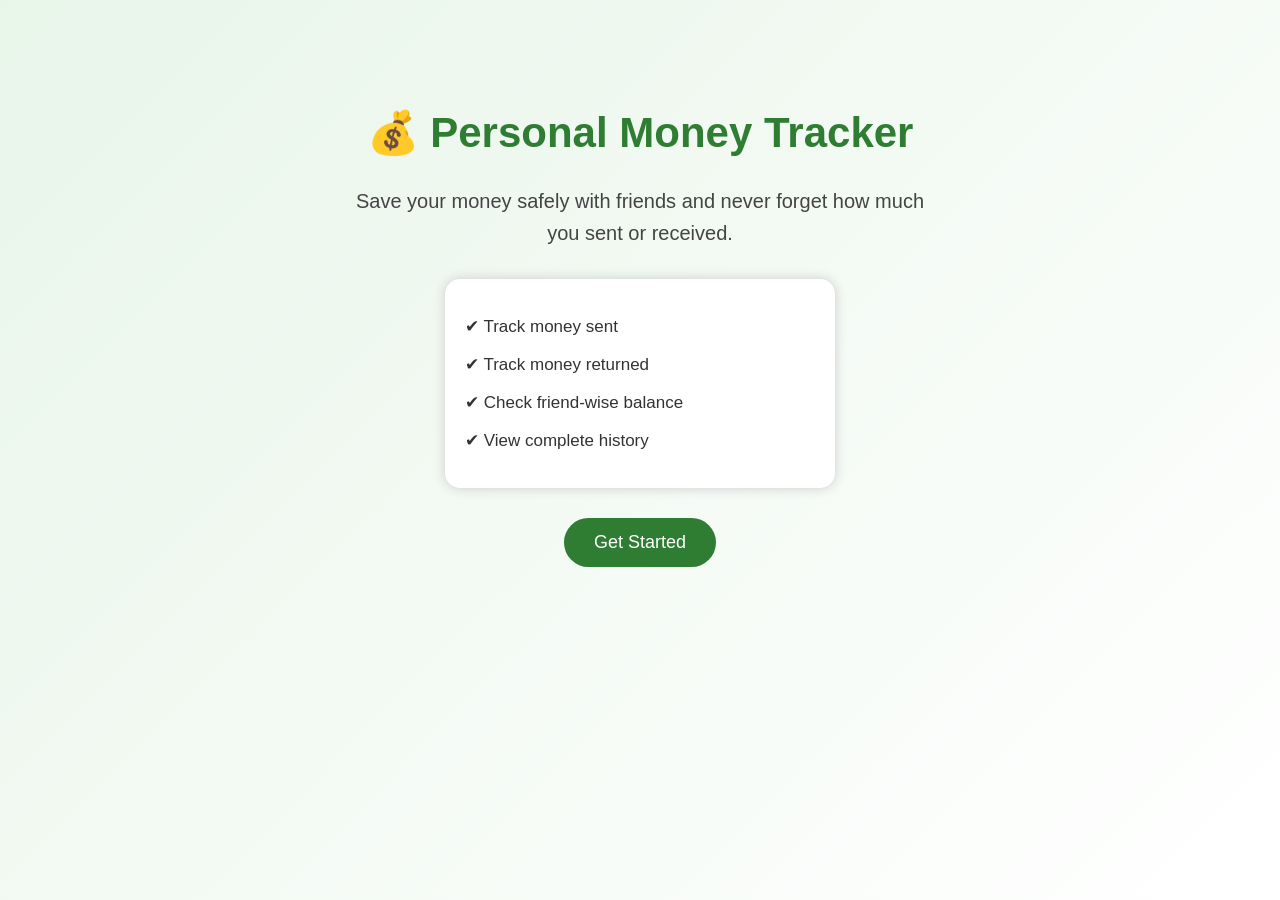
<file: Personal-Money-Tracker/index.html>
<!DOCTYPE html>
<html>
<head>
  <title>Personal Money Tracker</title>
  <link rel="stylesheet" href="style.css">
</head>
<body>

  <div class="landing-container">
    <h1>💰 Personal Money Tracker</h1>

    <p class="tagline">
      Save your money safely with friends and never forget how much you sent or received.
    </p>

    <div class="features">
      <p>✔ Track money sent</p>
      <p>✔ Track money returned</p>
      <p>✔ Check friend-wise balance</p>
      <p>✔ View complete history</p>
    </div>

    <a href="dashboard.html" class="start-btn">Get Started</a>
  </div>

</body>
</html>
</file>
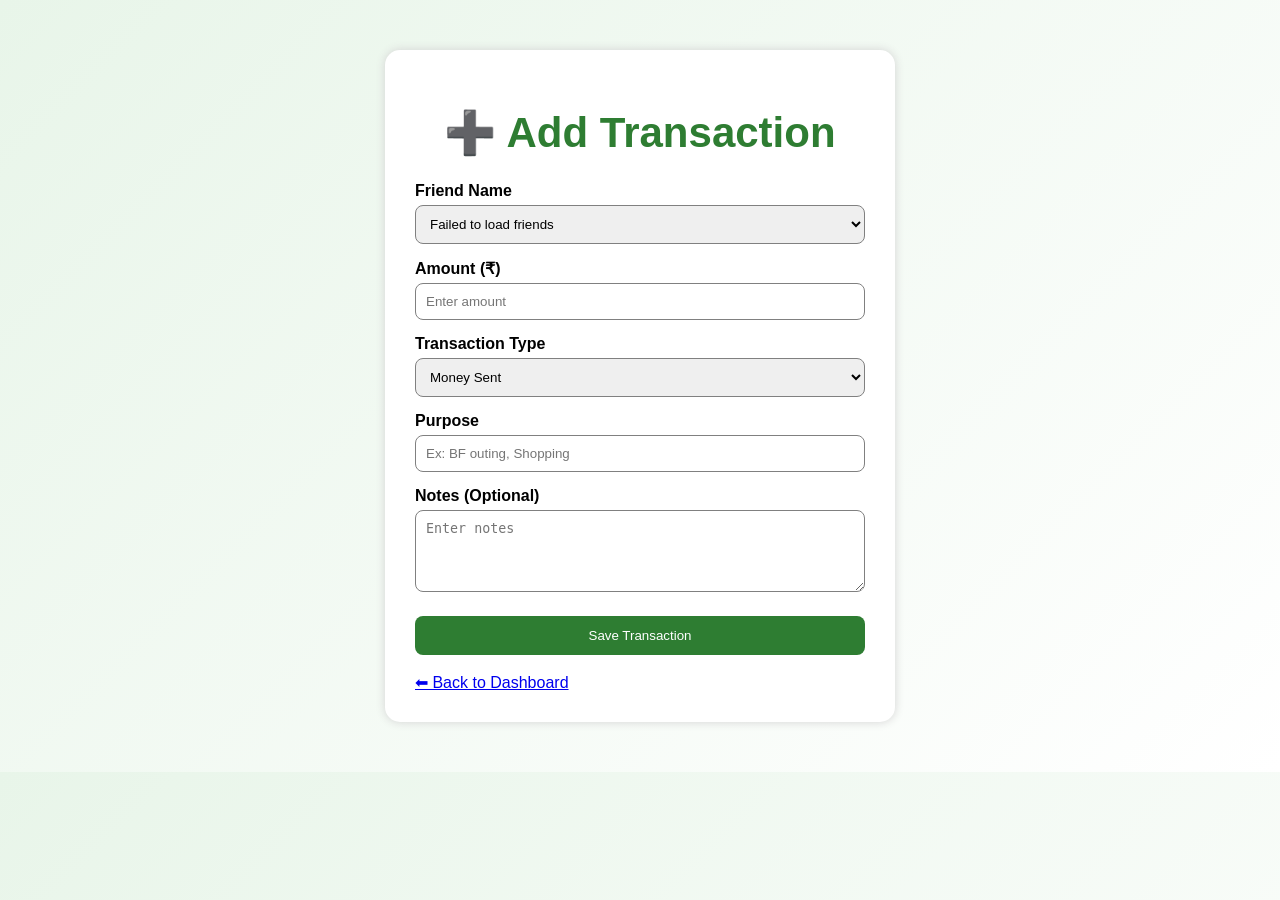
<file: Personal-Money-Tracker/add-transaction.html>
<!DOCTYPE html>
<html>
<head>
    <title>Add Transaction</title>
    <link rel="stylesheet" href="style.css">
</head>
<body>

<div class="form-container">
    <h1>➕ Add Transaction</h1>

    <form onsubmit="saveTransaction(event)">

  <label>Friend Name</label>
  <select id="friendName">
  <option value="">Select Friend</option>
</select>
  <label>Amount (₹)</label>
  <input type="number" id="amount" placeholder="Enter amount">

  <label>Transaction Type</label>
  <select id="type">
    <option value="sent">Money Sent</option>
    <option value="returned">Money Returned</option>
  </select>

  <label>Purpose</label>
  <input type="text" id="purpose" placeholder="Ex: BF outing, Shopping">

  <label>Notes (Optional)</label>
  <textarea id="notes" rows="4" placeholder="Enter notes"></textarea>

  <button type="submit">Save Transaction</button>

</form>

    <br>
    <a href="dashboard.html">⬅ Back to Dashboard</a>

</div>
<script src="script.js"></script>
</body>
</html>
</file>
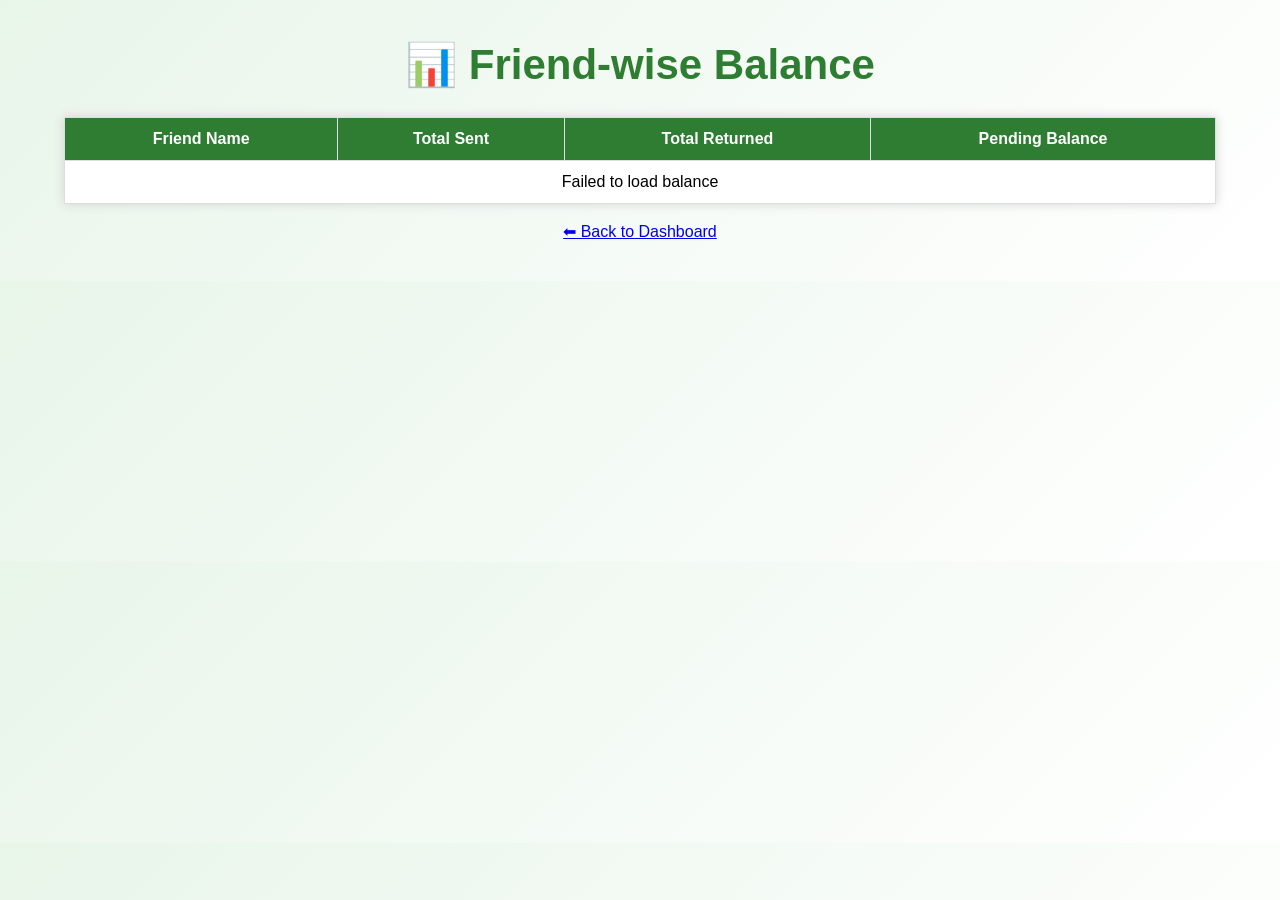
<file: Personal-Money-Tracker/balance.html>
<!DOCTYPE html>
<html>
<head>
    <title>Check Balance</title>
    <link rel="stylesheet" href="style.css">
</head>
<body>

<div class="history-container">
    <h1>📊 Friend-wise Balance</h1>

    <table>
        <thead>
            <tr>
                <th>Friend Name</th>
                <th>Total Sent</th>
                <th>Total Returned</th>
                <th>Pending Balance</th>
            </tr>
        </thead>

        <tbody id="balanceBody"></tbody>
    </table>

    <br>
    <a href="dashboard.html">⬅ Back to Dashboard</a>
</div>

<script src="script.js"></script>

</body>
</html>
</file>
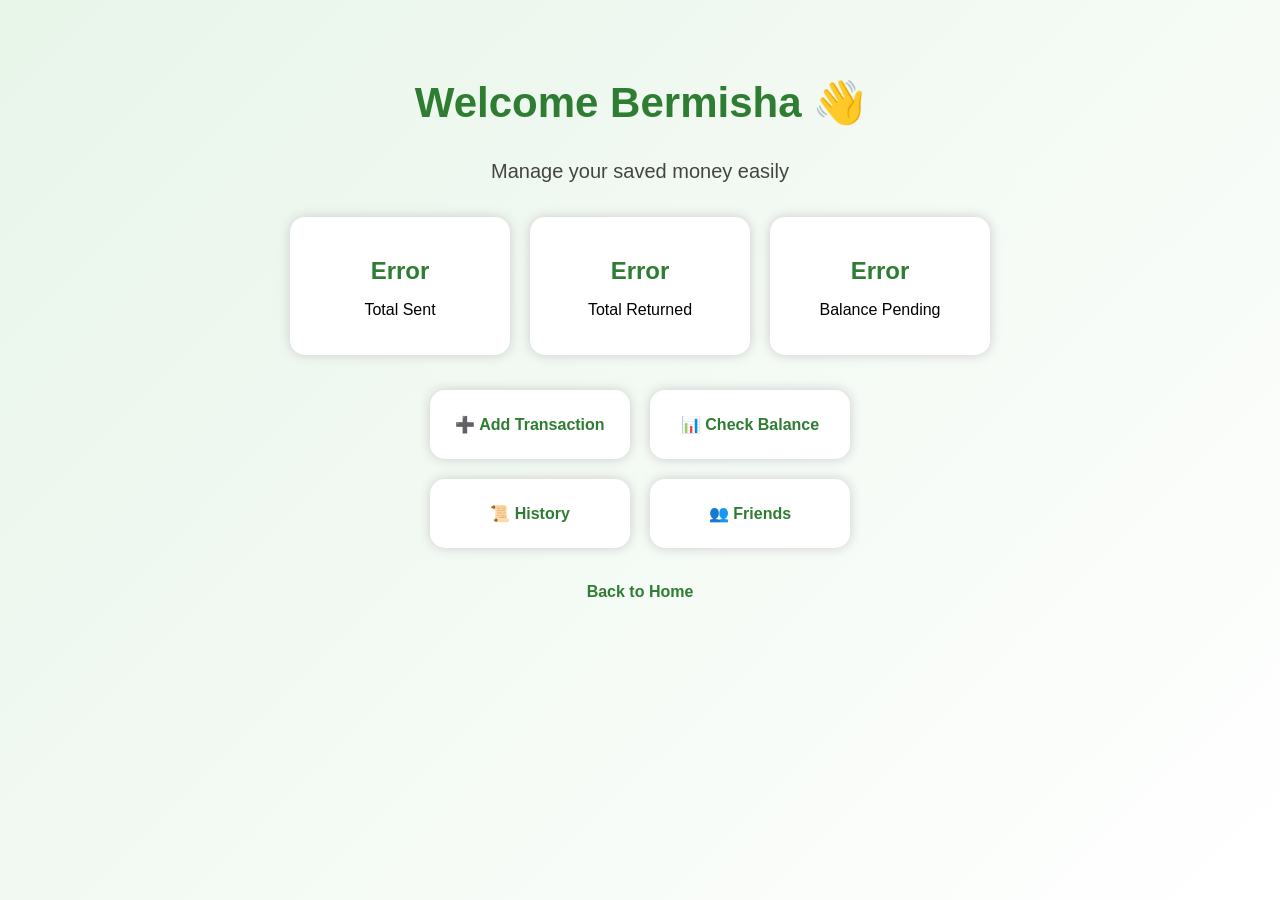
<file: Personal-Money-Tracker/dashboard.html>
<!DOCTYPE html>
<html>
<head>
  <title>Dashboard - Money Tracker</title>
  <link rel="stylesheet" href="style.css">
</head>
<body>

  <div class="dashboard-container">
    <h1>Welcome Bermisha 👋</h1>
    <p class="tagline">Manage your saved money easily</p>

    <div class="summary-box">
  <div>
    <h2 id="totalSent">₹0</h2>
    <p>Total Sent</p>
  </div>

  <div>
    <h2 id="totalReturned">₹0</h2>
    <p>Total Returned</p>
  </div>

  <div>
    <h2 id="balancePending">₹0</h2>
    <p>Balance Pending</p>
  </div>
</div>

    <div class="menu-grid">
  <a href="add-transaction.html" class="menu-card">➕ Add Transaction</a>
  <a href="balance.html" class="menu-card">📊 Check Balance</a>
  <a href="history.html" class="menu-card">📜 History</a>
  <a href="friends.html" class="menu-card">👥 Friends</a>
</div>

    <a href="index.html" class="back-btn">Back to Home</a>
  </div>
<script src="script.js"></script>

</body>
</html>
</file>
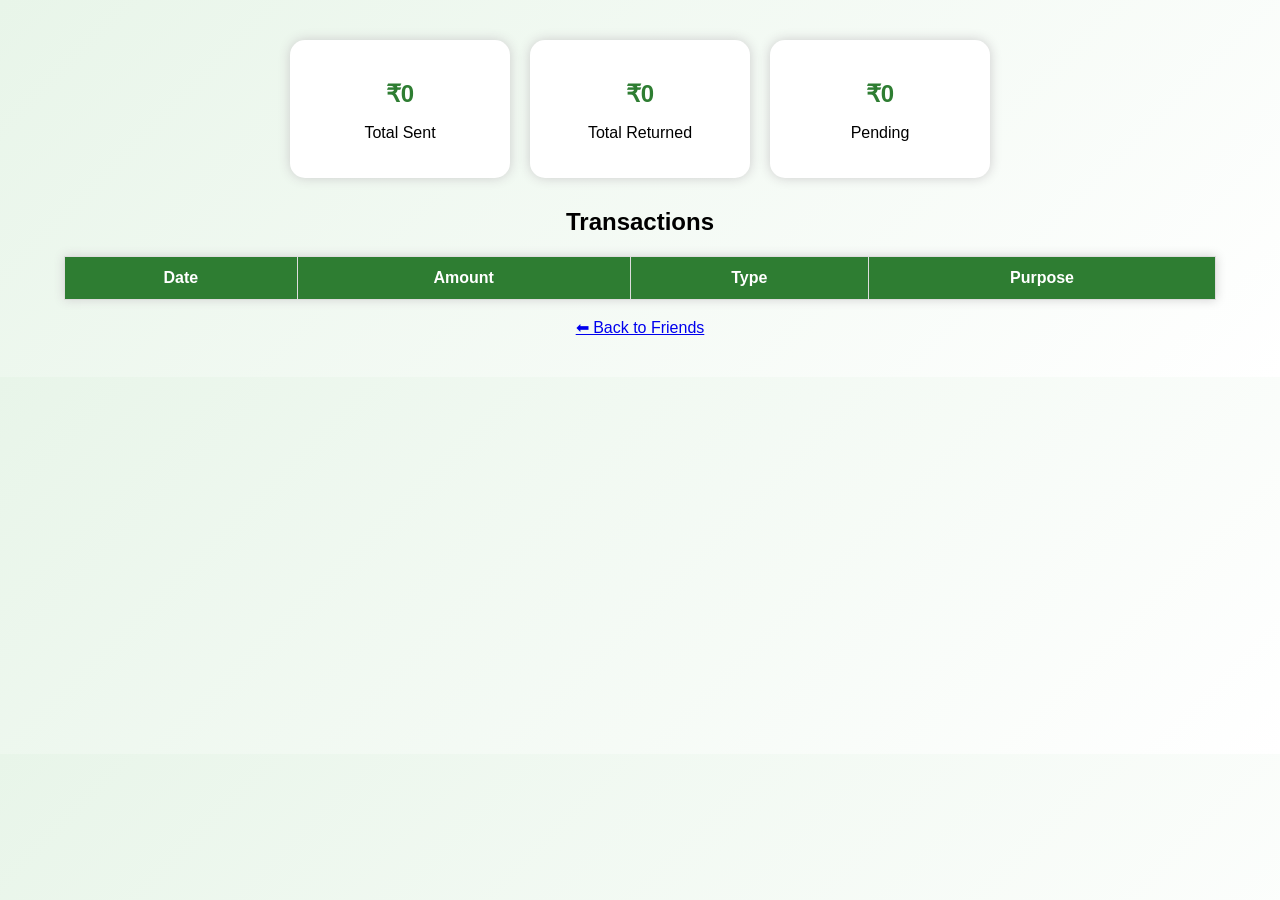
<file: Personal-Money-Tracker/friend-details.html>
<!DOCTYPE html>
<html>
<head>
    <title>Friend Details</title>
    <link rel="stylesheet" href="style.css">
</head>
<body>

<div class="history-container">
    <h1 id="friendTitle">Friend Details</h1>

    <div class="summary-box">
        <div>
            <h2 id="friendSent">₹0</h2>
            <p>Total Sent</p>
        </div>

        <div>
            <h2 id="friendReturned">₹0</h2>
            <p>Total Returned</p>
        </div>

        <div>
            <h2 id="friendPending">₹0</h2>
            <p>Pending</p>
        </div>
    </div>

    <h2>Transactions</h2>

    <table>
        <thead>
            <tr>
                <th>Date</th>
                <th>Amount</th>
                <th>Type</th>
                <th>Purpose</th>
            </tr>
        </thead>
        <tbody id="friendTransactionBody"></tbody>
    </table>

    <br>
    <a href="friends.html">⬅ Back to Friends</a>
</div>

<script src="script.js"></script>

</body>
</html>
</file>
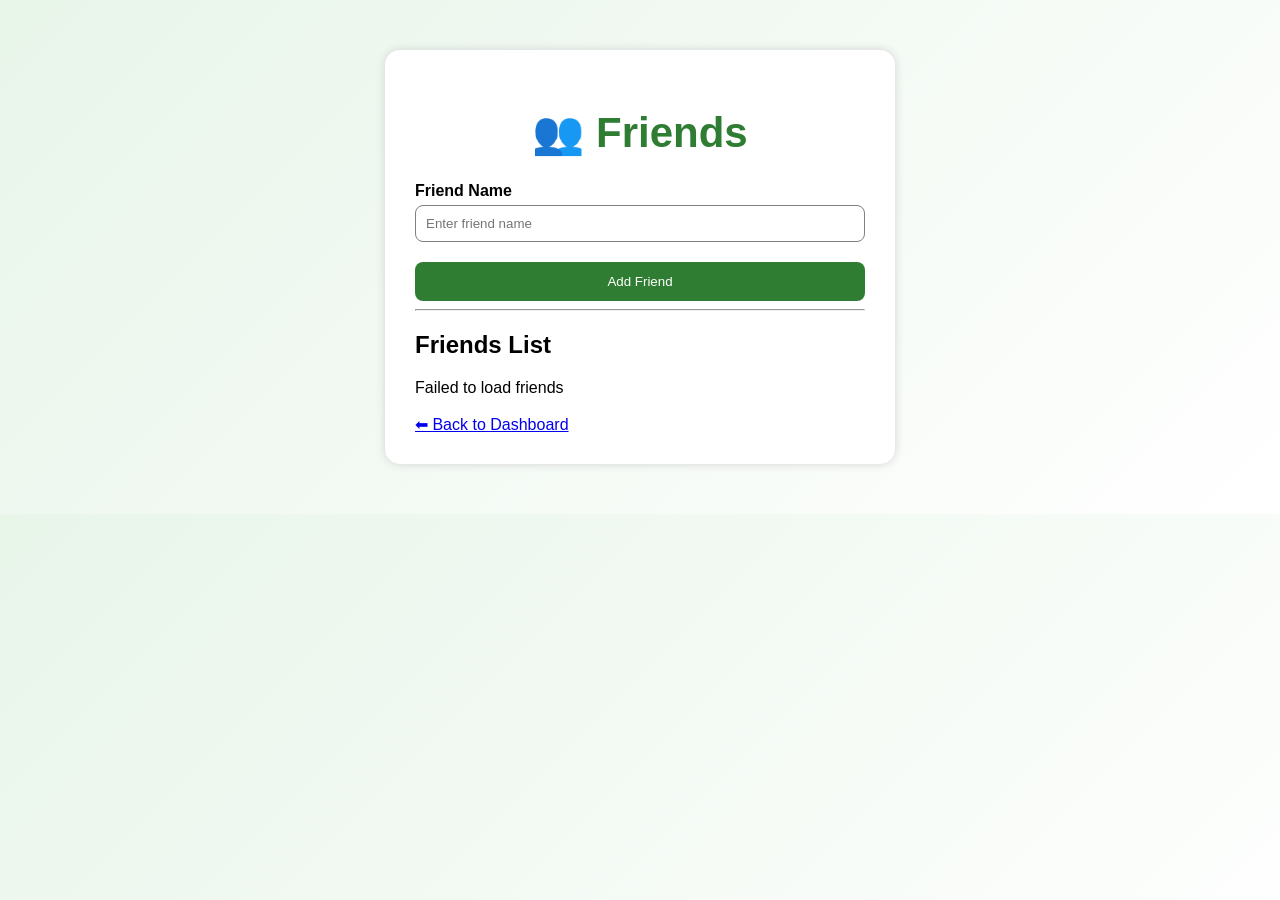
<file: Personal-Money-Tracker/friends.html>
<!DOCTYPE html>
<html>
<head>
    <title>Friends</title>
    <link rel="stylesheet" href="style.css">
</head>
<body>

<div class="form-container">

    <h1>👥 Friends</h1>

    <form onsubmit="addFriend(event)">
        <label>Friend Name</label>
        <input
            type="text"
            id="friendName"
            placeholder="Enter friend name">

        <button type="submit">
            Add Friend
        </button>
    </form>

    <hr>

    <h2>Friends List</h2>

    <div id="friendsList"></div>

    <br>

    <a href="dashboard.html">
        ⬅ Back to Dashboard
    </a>

</div>

<script src="script.js"></script>

</body>
</html>
</file>
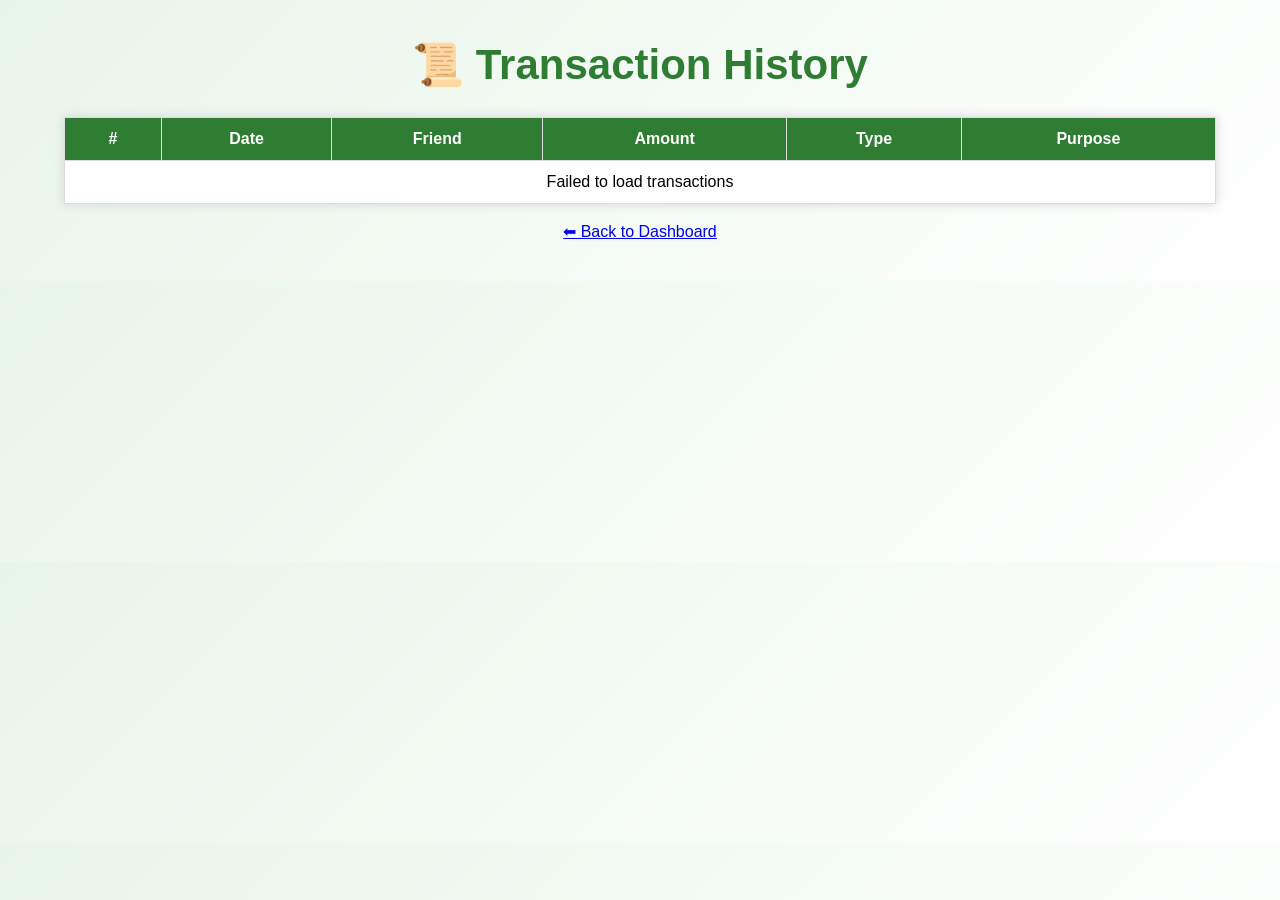
<file: Personal-Money-Tracker/history.html>
<!DOCTYPE html>
<html>
<head>
    <title>Transaction History</title>
    <link rel="stylesheet" href="style.css">
</head>
<body>

<div class="history-container">
    <h1>📜 Transaction History</h1>

    <table>
        <thead>
           <tr>
  <th>#</th>
  <th>Date</th>
  <th>Friend</th>
  <th>Amount</th>
  <th>Type</th>
  <th>Purpose</th>
</tr>
        </thead>

        <tbody id="historyBody">

        </tbody>
    </table>

    <br>
    <a href="dashboard.html">⬅ Back to Dashboard</a>

</div>

<script src="script.js"></script>

</body>
</html>
</file>
<file: Personal-Money-Tracker/style.css>
body {
  margin: 0;
  font-family: Arial, sans-serif;
  background: linear-gradient(135deg, #e8f5e9, #ffffff);
}

.landing-container {
  min-height: 100vh;
  text-align: center;
  padding: 80px 25px;
  box-sizing: border-box;
}

h1 {
  font-size: 42px;
  color: #2e7d32;
}

.tagline {
  font-size: 20px;
  color: #444;
  max-width: 600px;
  margin: 20px auto;
  line-height: 1.6;
}

.features {
  background: white;
  width: 350px;
  margin: 30px auto;
  padding: 20px;
  border-radius: 15px;
  box-shadow: 0 0 12px #cccccc;
  text-align: left;
}

.features p {
  font-size: 17px;
  color: #333;
}

.start-btn {
  display: inline-block;
  background: #2e7d32;
  color: white;
  padding: 14px 30px;
  border-radius: 25px;
  text-decoration: none;
  font-size: 18px;
}

.start-btn:hover {
  background: #1b5e20;
}
.dashboard-container {
  min-height: 100vh;
  text-align: center;
  padding: 50px 25px;
  box-sizing: border-box;
}

.summary-box {
  display: flex;
  justify-content: center;
  gap: 20px;
  margin: 30px auto;
  flex-wrap: wrap;
}

.summary-box div {
  background: white;
  width: 180px;
  padding: 20px;
  border-radius: 15px;
  box-shadow: 0 0 12px #cccccc;
}

.summary-box h2 {
  color: #2e7d32;
  margin-bottom: 5px;
}

.menu-grid {
  display: grid;
  grid-template-columns: repeat(2, 200px);
  gap: 20px;
  justify-content: center;
  margin: 35px auto;
}

.menu-card {
  background: white;
  padding: 25px;
  border-radius: 15px;
  text-decoration: none;
  color: #2e7d32;
  font-weight: bold;
  box-shadow: 0 0 12px #cccccc;
}

.menu-card:hover {
  background: #2e7d32;
  color: white;
}

.back-btn {
  display: inline-block;
  color: #2e7d32;
  text-decoration: none;
  font-weight: bold;
}

@media (max-width: 500px) {
  .menu-grid {
    grid-template-columns: 1fr;
  }
}
.form-container {
    width: 450px;
    margin: 50px auto;
    background: white;
    padding: 30px;
    border-radius: 15px;
    box-shadow: 0px 0px 10px lightgray;
}

.form-container h1 {
    text-align: center;
    margin-bottom: 25px;
}

.form-container label {
    display: block;
    margin-top: 15px;
    font-weight: bold;
}

.form-container input,
.form-container select,
.form-container textarea {
    width: 100%;
    padding: 10px;
    margin-top: 5px;
    border: 1px solid gray;
    border-radius: 8px;
    box-sizing: border-box;
}

.form-container button {
    width: 100%;
    margin-top: 20px;
    padding: 12px;
    background-color: #2e7d32;
    color: white;
    border: none;
    border-radius: 8px;
    cursor: pointer;
}

.form-container button:hover {
    background-color: #1b5e20;
}
.history-container {
    width: 90%;
    margin: 40px auto;
    text-align: center;
}

table {
    width: 100%;
    border-collapse: collapse;
    background: white;
    box-shadow: 0px 0px 10px lightgray;
}

th {
    background-color: #2e7d32;
    color: white;
}

th,
td {
    border: 1px solid #ddd;
    padding: 12px;
}
.delete-btn {
    background-color: #d32f2f;
    color: white;
    border: none;
    padding: 8px 12px;
    border-radius: 6px;
    cursor: pointer;
}

.delete-btn:hover {
    background-color: #b71c1c;
}
@media (max-width: 600px) {

    h1 {
        font-size: 28px;
    }

    .landing-container,
    .dashboard-container {
        padding: 40px 15px;
    }

    .features,
    .form-container {
        width: 100%;
        box-sizing: border-box;
    }

    .summary-box {
        flex-direction: column;
        align-items: center;
    }

    .summary-box div {
        width: 90%;
    }

    .menu-grid {
        grid-template-columns: 1fr;
        width: 100%;
    }

    .menu-card {
        width: 90%;
        margin: auto;
    }

    .history-container {
        width: 100%;
        overflow-x: auto;
    }

    table {
        min-width: 700px;
    }
}
.friend-card {
    display: flex;
    justify-content: space-between;
    align-items: center;
    background: white;
    padding: 12px 15px;
    margin-top: 10px;
    border-radius: 10px;
    box-shadow: 0px 0px 5px lightgray;
}

.friend-card .delete-btn {
    width: auto;
    padding: 8px 14px;
    background-color: #d32f2f;
    color: white;
    border: none;
    border-radius: 6px;
    cursor: pointer;
}
.friend-link {
    text-decoration: none;
    color: #2e7d32;
    font-weight: bold;
    font-size: 18px;
}
</file>
